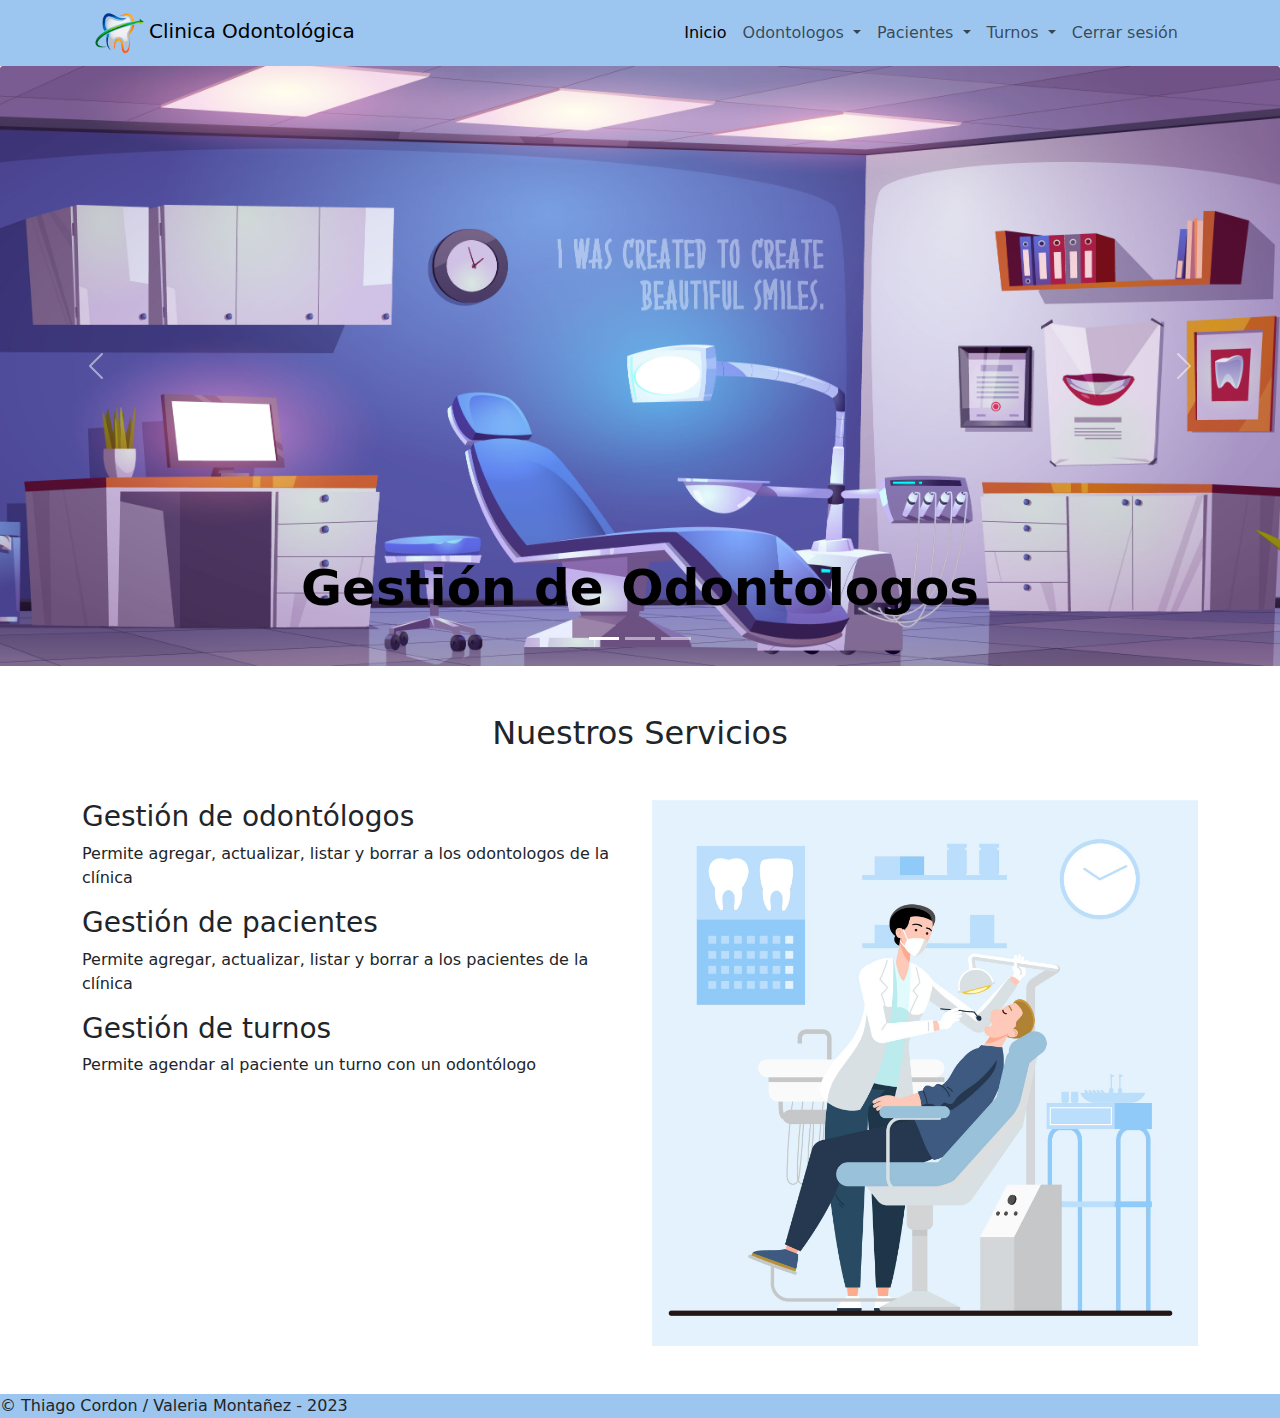
<file: src/main/resources/static/index.html>
<!DOCTYPE html>
<html lang="es">

<head>
  <meta charset="UTF-8">
  <meta name="viewport" content="width=device-width, initial-scale=1.0">
  <title>Clinica Odontologica</title>
  <link href="https://cdn.jsdelivr.net/npm/bootstrap@5.3.0/dist/css/bootstrap.min.css" rel="stylesheet">
  <link rel="stylesheet" href="css/estilos.css">
</head>

<body>
  <header>
    <div class="container">
      <nav class="navbar navbar-expand-lg">
        <div class="container-fluid">
          <div>
            <img src="./imagenes/logo.png" class="logo" alt="">
            <a class="navbar-brand" href="index.html">Clinica Odontológica</a>
          </div>
          <button class="navbar-toggler" type="button" data-bs-toggle="collapse"
            data-bs-target="#navbarSupportedContent" aria-controls="navbarSupportedContent" aria-expanded="false"
            aria-label="Toggle navigation">
            <span class="navbar-toggler-icon"></span>
          </button>
          <div class="collapse navbar-collapse" id="navbarSupportedContent">
            <ul class="navbar-nav ms-auto mb-2 mb-lg-0">
              <li class="nav-item">
                <a class="nav-link active" aria-current="page" href="index.html">Inicio</a>
              </li>

              <li class="nav-item dropdown">
                <a class="nav-link dropdown-toggle" href="#" role="button" data-bs-toggle="dropdown"
                  aria-expanded="false">
                  Odontologos
                </a>
                <ul class="dropdown-menu">
                  <li><a class="dropdown-item" href="post_odontologos.html">Registrar Odontologo</a></li>
                  <li>
                    <hr class="dropdown-divider">
                  </li>
                  <li><a class="dropdown-item" href="funciones-odontologos.html">Listar Odontologos</a></li>
                </ul>
              </li>

              <li class="nav-item dropdown">
                <a class="nav-link dropdown-toggle" href="#" role="button" data-bs-toggle="dropdown"
                  aria-expanded="false">
                  Pacientes
                </a>
                <ul class="dropdown-menu">
                  <li><a class="dropdown-item" href="post_pacientes.html">Registrar Paciente</a></li>
                  <li>
                    <hr class="dropdown-divider">
                  </li>
                  <li><a class="dropdown-item" href="funciones-pacientes.html">Listar Pacientes</a></li>
                </ul>
              </li>

              <li class="nav-item dropdown">
                <a class="nav-link dropdown-toggle" href="#" role="button" data-bs-toggle="dropdown"
                  aria-expanded="false">
                  Turnos
                </a>
                <ul class="dropdown-menu">
                  <li><a class="dropdown-item" href="post_turnos.html">Registrar Turno</a></li>
                  <li>
                    <hr class="dropdown-divider">
                  </li>
                  <li><a class="dropdown-item" href="funciones-turnos.html">Listar Turnos</a></li>
                </ul>
              </li>
              <li class="nav-item">
                <a class="nav-link" href="/logout">Cerrar sesión</a>
              </li>
            </ul>
          </div>
        </div>
      </nav>
    </div>
  </header>
  <section class="carousel ">
    <div id="carouselExampleCaptions" class="carousel slide" data-bs-ride="carousel" data-bs-interval="6000">
      <div class="carousel-indicators">
        <button type="button" data-bs-target="#carouselExampleCaptions" data-bs-slide-to="0" class="active"
          aria-label="Slide 1"></button>
        <button type="button" data-bs-target="#carouselExampleCaptions" data-bs-slide-to="1"
          aria-label="Slide 2"></button>
        <button type="button" data-bs-target="#carouselExampleCaptions" data-bs-slide-to="2"
          aria-label="Slide 3"></button>
      </div>
      <div class="carousel-inner">
        <div class="carousel-item active">
          <img src="./imagenes/carusel01.jpg" class="img-tam" alt="...">
          <div class="carousel-caption d-none d-md-block">
            <h2 class="text-center">Gestión de Odontologos</h2>
          </div>
        </div>
        <div class="carousel-item">
          <img src="./imagenes/carusel02.jpg" class="img-tam" alt="...">
          <div class="carousel-caption d-none d-md-block mx-auto">
            <h2 class="text-center">Gestión de Pacientes</h2>
          </div>
        </div>
        <div class="carousel-item">
          <img src="./imagenes/carusel03.jpg" class="img-tam" alt="...">
          <div class="carousel-caption d-none d-md-block">
            <h2 class="text-center">Gestión de Turnos</h2>
          </div>
        </div>
      </div>
      <button class="carousel-control-prev" type="button" data-bs-target="#carouselExampleCaptions"
        data-bs-slide="prev">
        <span class="carousel-control-prev-icon" aria-hidden="true"></span>
        <span class="visually-hidden">Previous</span>
      </button>
      <button class="carousel-control-next" type="button" data-bs-target="#carouselExampleCaptions"
        data-bs-slide="next">
        <span class="carousel-control-next-icon" aria-hidden="true"></span>
        <span class="visually-hidden">Next</span>
      </button>
    </div>
  </section>
  <section class="nosotros my-5">
    <h2 class="text-center my-5">Nuestros Servicios</h2>
    <div class="container">
      <div class="row">
        <div class="col-6">
          <div class="card-services">
            <h3>Gestión de odontólogos</h3>
            <p>Permite agregar, actualizar, listar y borrar a los odontologos de la clínica</p>
          </div>
          <div class="card-services">
            <h3>Gestión de pacientes</h3>
            <p>Permite agregar, actualizar, listar y borrar a los pacientes de la clínica</p>
          </div>
          <div class="card-services">
            <h3>Gestión de turnos</h3>
            <p>Permite agendar al paciente un turno con un odontólogo</p>
          </div>
        </div>
        <div class="col-6">
          <img src="./imagenes/main-img.jpg" class="img-somos img-fluid" alt="">
        </div>
      </div>
    </div>
  </section>
  
  <footer>
    &copy; Thiago Cordon / Valeria Montañez - 2023
  </footer>

  <script src="https://cdn.jsdelivr.net/npm/bootstrap@5.3.0/dist/js/bootstrap.bundle.min.js"></script>

  <script>
    // Iniciar el carrusel al cargar la página
    window.addEventListener('load', function () {
      var carousels = document.querySelectorAll('.carousel');
      carousels.forEach(function (carousel) {
        new bootstrap.Carousel(carousel);
      });
    });
  </script>
</body>

</html>
</file>
<file: src/main/resources/static/css/estilos.css>
header {
    background-color: #9cc6ef;
}

.logo {
    width: 50px;
}


.carousel-caption {
    color: black;

}

.carousel-item img {
    width: 100%;
    height: auto;
    object-fit: cover;
  }

.carousel-item h2{
    font-weight: bold;
    font-size: 50px;
}

  .carousel-item .d-block {
    max-height: 100%;
    margin: 0 auto;
  }

  .img-tam{
    width: 100%;
    height: 600px !important;
    border-top-left-radius: calc(0.25rem - 1px);
    border-top-right-radius: calc(0.25rem - 1px);;
  }

footer {
    background-color: #9cc6ef;
}
</file>
